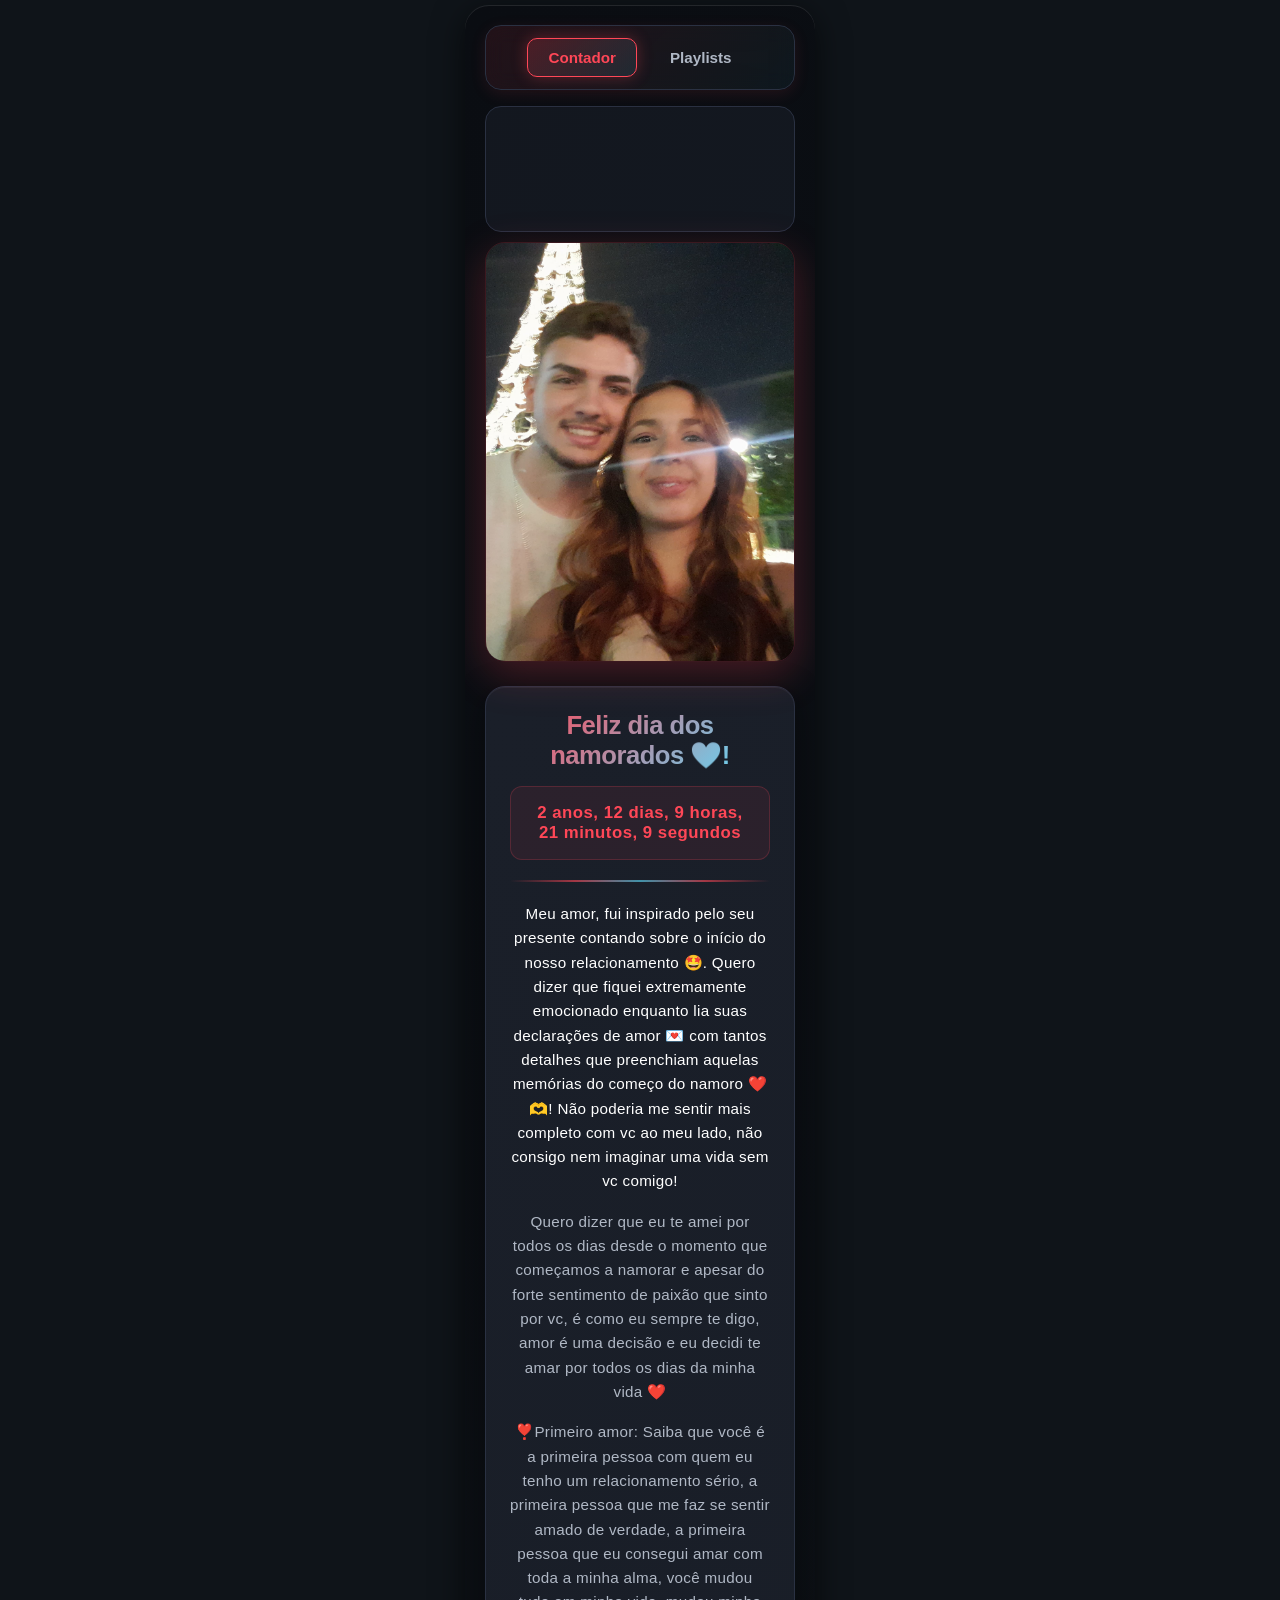
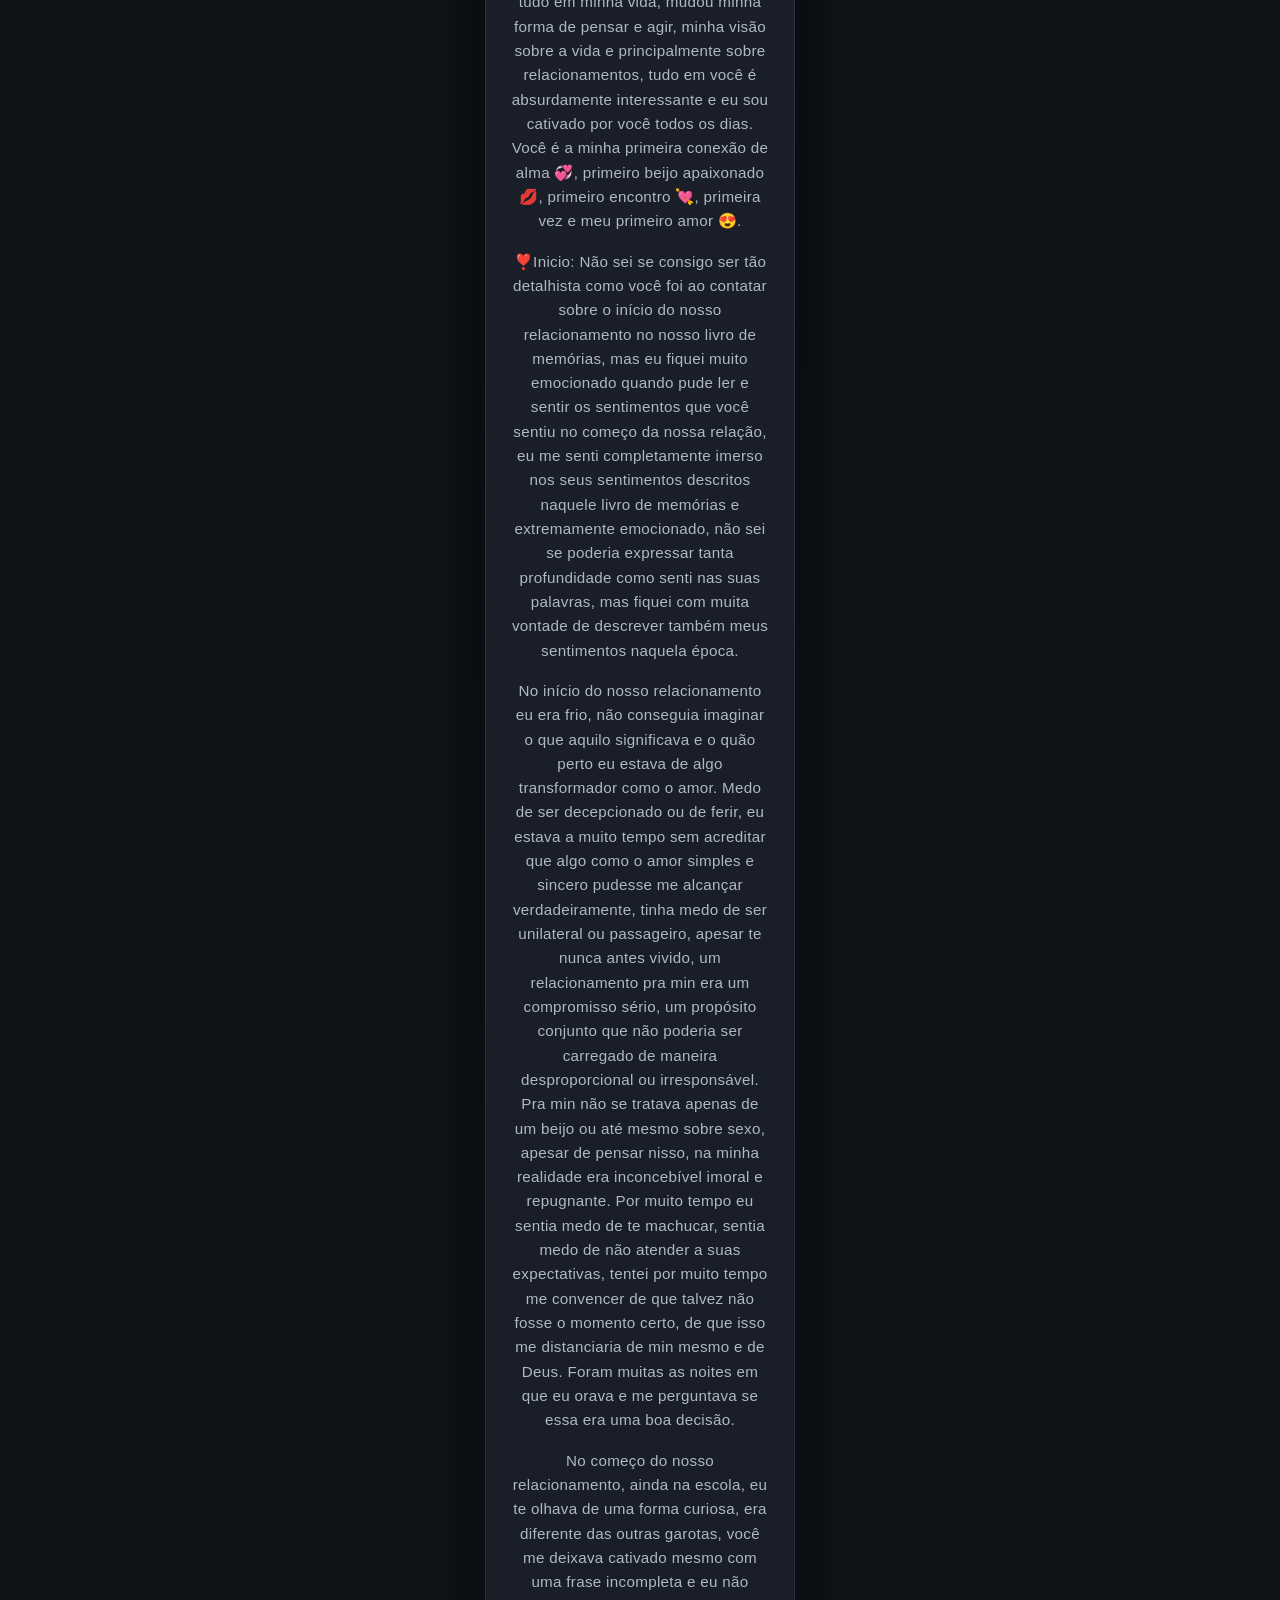
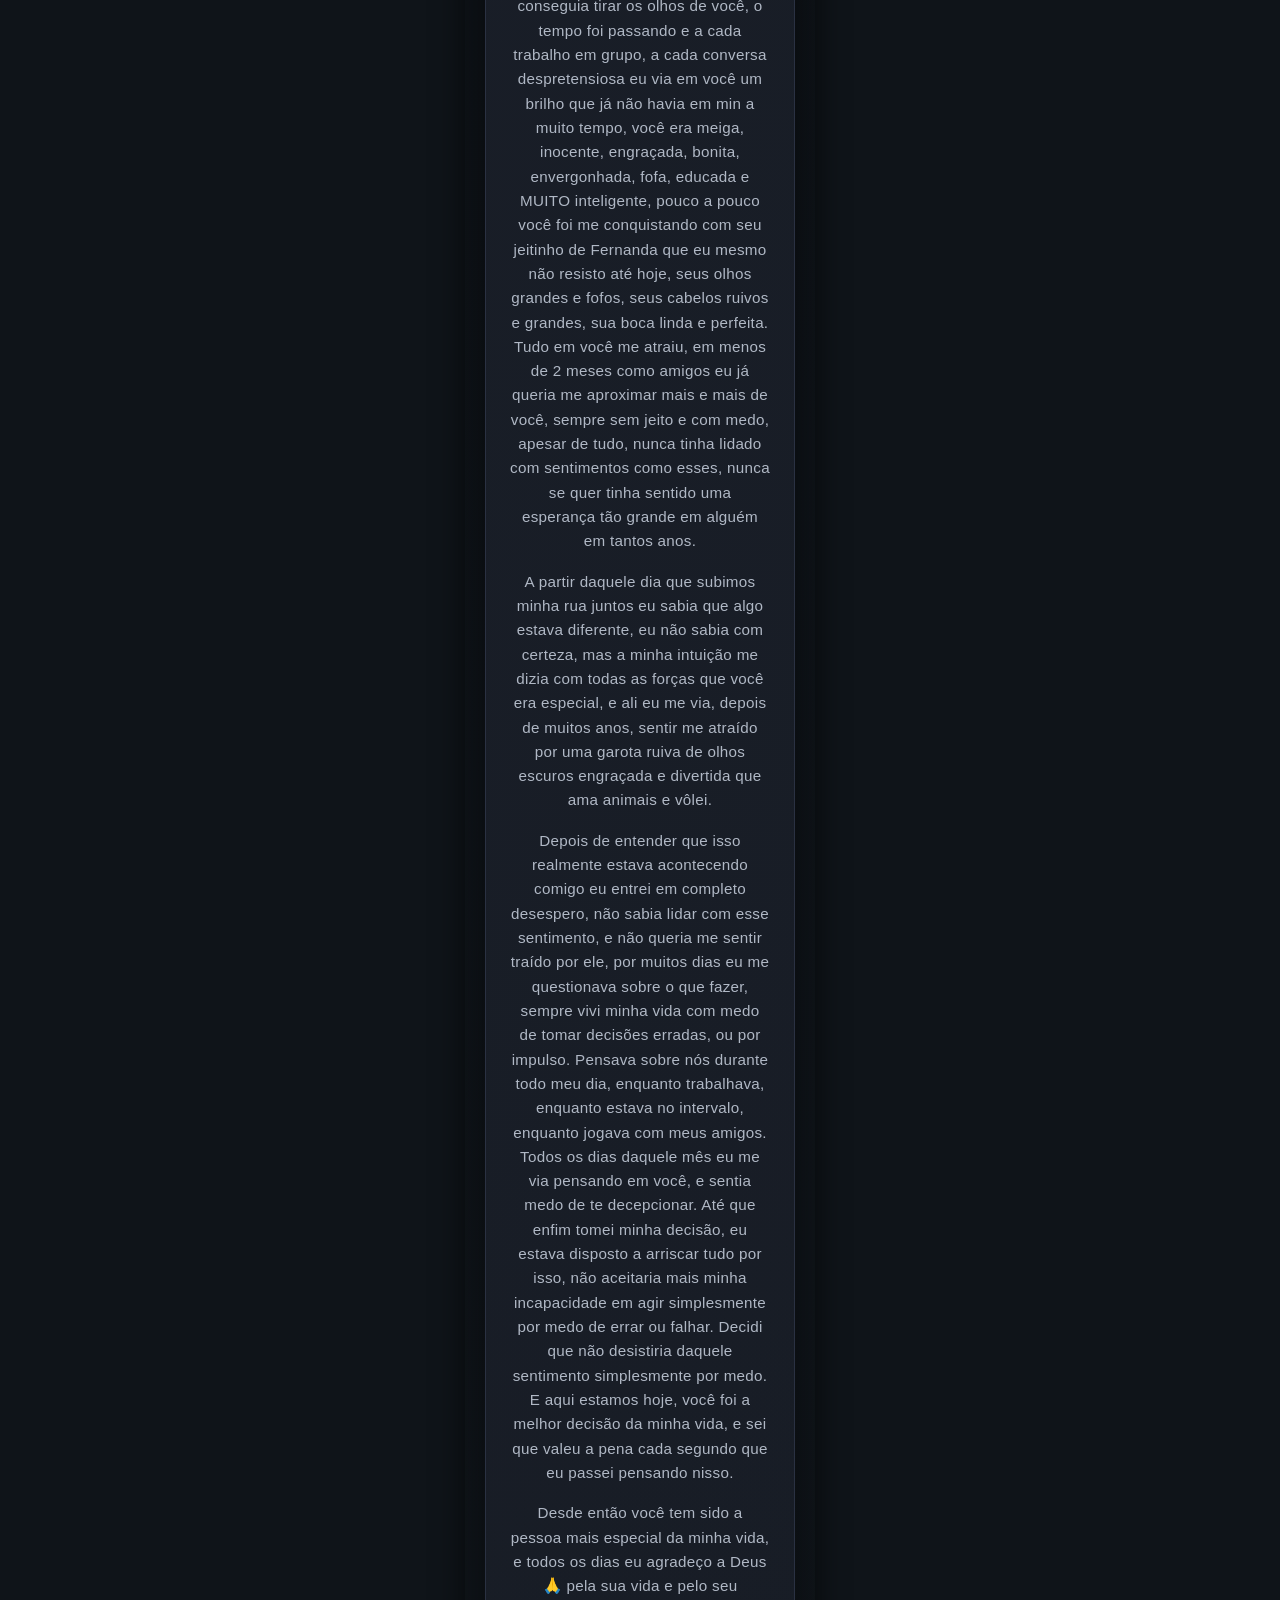
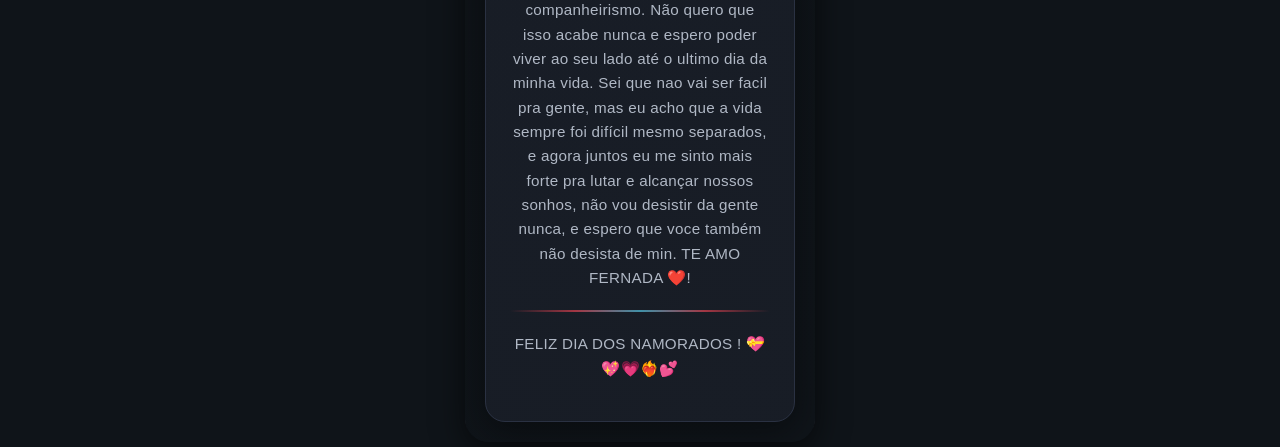
<file: index.html>
<!DOCTYPE html>
<html lang="pt-br">
<head>
    <meta charset="UTF-8">
    <meta name="viewport" content="width=device-width, initial-scale=1.0">
    <title>Feliz dia dos namorados ❤️!</title>
    <link rel="stylesheet" href="style.css">
    <link rel="shortcut icon" href="favicon.ico" type="image/x-icon">
</head>
<body>
    <header>
        <nav class="navbar">
            <ul class="nav-menu">
                <li><a href="index.html" class="nav-link ativo">Contador</a></li>
                <li><a href="playlists.html" class="nav-link">Playlists</a></li>
            </ul>
        </nav>
        <div id="musica">
            <iframe id="spotify-player" style="border-radius:12px" 
            src="https://open.spotify.com/embed/track/3iof6EclqePezHDibBiykI?utm_source=generator&utm_medium=embed" 
            height="100" frameBorder="0" 
            allowfullscreen="" 
            allow="autoplay; clipboard-write; encrypted-media; fullscreen; picture-in-picture" 
            loading="lazy">
            </iframe>
        </div>
    </header>
    <main>
        <div class="galeria">
            <img src="imagem1.jpeg" alt="Imagem 1" class="imagem-galeria ativo">
            <img src="imagem2.jpeg" alt="Imagem 2" class="imagem-galeria">
            <img src="imagem3.jpeg" alt="Imagem 3" class="imagem-galeria">
            <img src="imagem4.jpeg" alt="Imagem 4" class="imagem-galeria">
        </div>
        <article>
            <h2>Feliz dia dos namorados ❤️!</h2>
            <div class="relogio">
                <p id="tempo-decorrido">Carregando...</p>
            </div>
            <div class="linha"></div>
            <p>Meu amor, fui inspirado pelo seu presente contando sobre o início do nosso relacionamento 🤩. Quero dizer que fiquei extremamente emocionado enquanto lia suas declarações de amor 💌 com tantos detalhes que preenchiam aquelas memórias do começo do namoro ❤️ 🫶! Não poderia me sentir mais completo com vc ao meu lado, não consigo nem imaginar uma vida sem vc comigo!</p>
            <p>Quero dizer que eu te amei por todos os dias desde o momento que começamos a namorar e apesar do forte sentimento de paixão que sinto por vc, é como eu sempre te digo, amor é uma decisão e eu decidi te amar por todos os dias da minha vida ❤️</p>
            <p>❣️Primeiro amor: Saiba que você é a primeira pessoa com quem eu tenho um relacionamento sério, a primeira pessoa que me faz se sentir amado de verdade, a primeira pessoa que eu consegui amar com toda a minha alma, você mudou tudo em minha vida, mudou minha forma de pensar e agir, minha visão sobre a vida e principalmente sobre relacionamentos, tudo em você é absurdamente interessante e eu sou cativado por você todos os dias. Você é a minha primeira conexão de alma 💞, primeiro beijo apaixonado 💋, primeiro encontro 💘, primeira vez e meu primeiro amor 😍.</p>
            <p>❣️Inicio: Não sei se consigo ser tão detalhista como você foi ao contatar sobre o início do nosso relacionamento no nosso livro de memórias, mas eu fiquei muito emocionado quando pude ler e sentir os sentimentos que você sentiu no começo da nossa relação, eu me senti completamente imerso nos seus sentimentos descritos naquele livro de memórias e extremamente emocionado, não sei se poderia expressar tanta profundidade como senti nas suas palavras, mas fiquei com muita vontade de descrever também meus sentimentos naquela época.</p>
            <p>No início do nosso relacionamento eu era frio, não conseguia imaginar o que aquilo significava e o quão perto eu estava de algo transformador como o amor. Medo de ser decepcionado ou de ferir, eu estava a muito tempo sem acreditar que algo como o amor simples e sincero pudesse me alcançar verdadeiramente, tinha medo de ser unilateral ou passageiro, apesar te nunca antes vivido, um relacionamento pra min era um compromisso sério, um propósito conjunto que não poderia ser carregado de maneira desproporcional ou irresponsável. Pra min não se tratava apenas de um beijo ou até mesmo sobre sexo, apesar de pensar nisso, na minha realidade era inconcebível imoral e repugnante. Por muito tempo eu sentia medo de te machucar, sentia medo de não atender a suas expectativas, tentei por muito tempo me convencer de que talvez não fosse o momento certo, de que isso me distanciaria de min mesmo e de Deus. Foram muitas as noites em que eu orava e me perguntava se essa era uma boa decisão.</p>
            <p>No começo do nosso relacionamento, ainda na escola, eu te olhava de uma forma curiosa, era diferente das outras garotas, você me deixava cativado mesmo com uma frase incompleta e eu não conseguia tirar os olhos de você, o tempo foi passando e a cada trabalho em grupo, a cada conversa despretensiosa eu via em você um brilho que já não havia em min a muito tempo, você era meiga, inocente, engraçada, bonita, envergonhada, fofa, educada e MUITO inteligente, pouco a pouco você foi me conquistando com seu jeitinho de Fernanda que eu mesmo não resisto até hoje, seus olhos grandes e fofos, seus cabelos ruivos e grandes, sua boca linda e perfeita. Tudo em você me atraiu, em menos de 2 meses como amigos eu já queria me aproximar mais e mais de você, sempre sem jeito e com medo, apesar de tudo, nunca tinha lidado com sentimentos como esses, nunca se quer tinha sentido uma esperança tão grande em alguém em tantos anos.</p>
            <p>A partir daquele dia que subimos minha rua juntos eu sabia que algo estava diferente, eu não sabia com certeza, mas a minha intuição me dizia com todas as forças que você era especial, e ali eu me via, depois de muitos anos, sentir me atraído por uma garota ruiva de olhos escuros engraçada e divertida que ama animais e vôlei.</p>
            <p>Depois de entender que isso realmente estava acontecendo comigo eu entrei em completo desespero, não sabia lidar com esse sentimento, e não queria me sentir traído por ele, por muitos dias eu me questionava sobre o que fazer, sempre vivi minha vida com medo de tomar decisões erradas, ou por impulso. Pensava sobre nós durante todo meu dia, enquanto trabalhava, enquanto estava no intervalo, enquanto jogava com meus amigos. Todos os dias daquele mês eu me via pensando em você, e sentia medo de te decepcionar. Até que enfim tomei minha decisão, eu estava disposto a arriscar tudo por isso, não aceitaria mais minha incapacidade em agir simplesmente por medo de errar ou falhar. Decidi que não desistiria daquele sentimento simplesmente por medo. E aqui estamos hoje, você foi a melhor decisão da minha vida, e sei que valeu a pena cada segundo que eu passei pensando nisso.</p>
            <p>Desde então você tem sido a pessoa mais especial da minha vida, e todos os dias eu agradeço a Deus 🙏 pela sua vida e pelo seu companheirismo. Não quero que isso acabe nunca e espero poder viver ao seu lado até o ultimo dia da minha vida. Sei que nao vai ser facil pra gente, mas eu acho que a vida sempre foi difícil mesmo separados, e agora juntos eu me sinto mais forte pra lutar e alcançar nossos sonhos, não vou desistir da gente nunca, e espero que voce também não desista de min. TE AMO FERNADA ❤️!</p>
            <div class="linha"></div>
            <p>FELIZ DIA DOS NAMORADOS ! 💝 💖💗❤️‍🔥💕</p>
        </article>
    </main>
    <script src="script.js"></script>
</body>
</html>
</file>
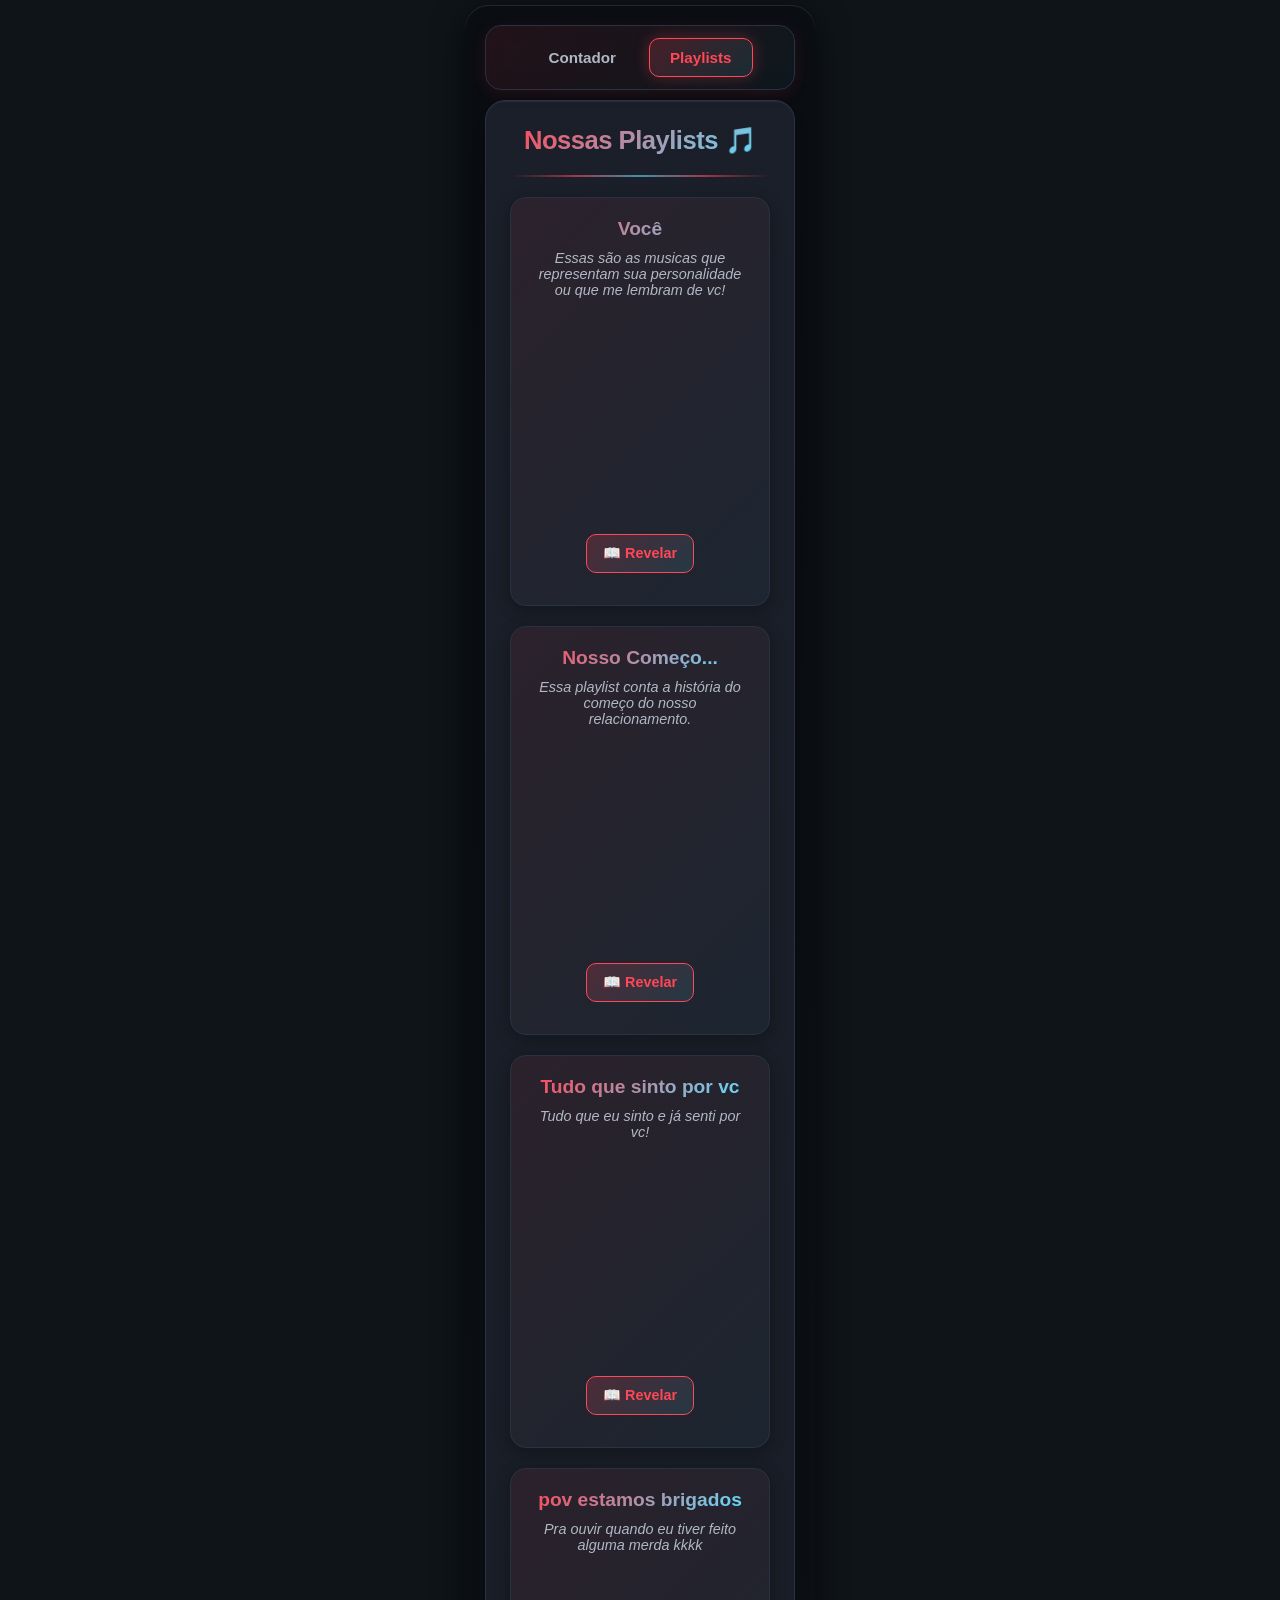
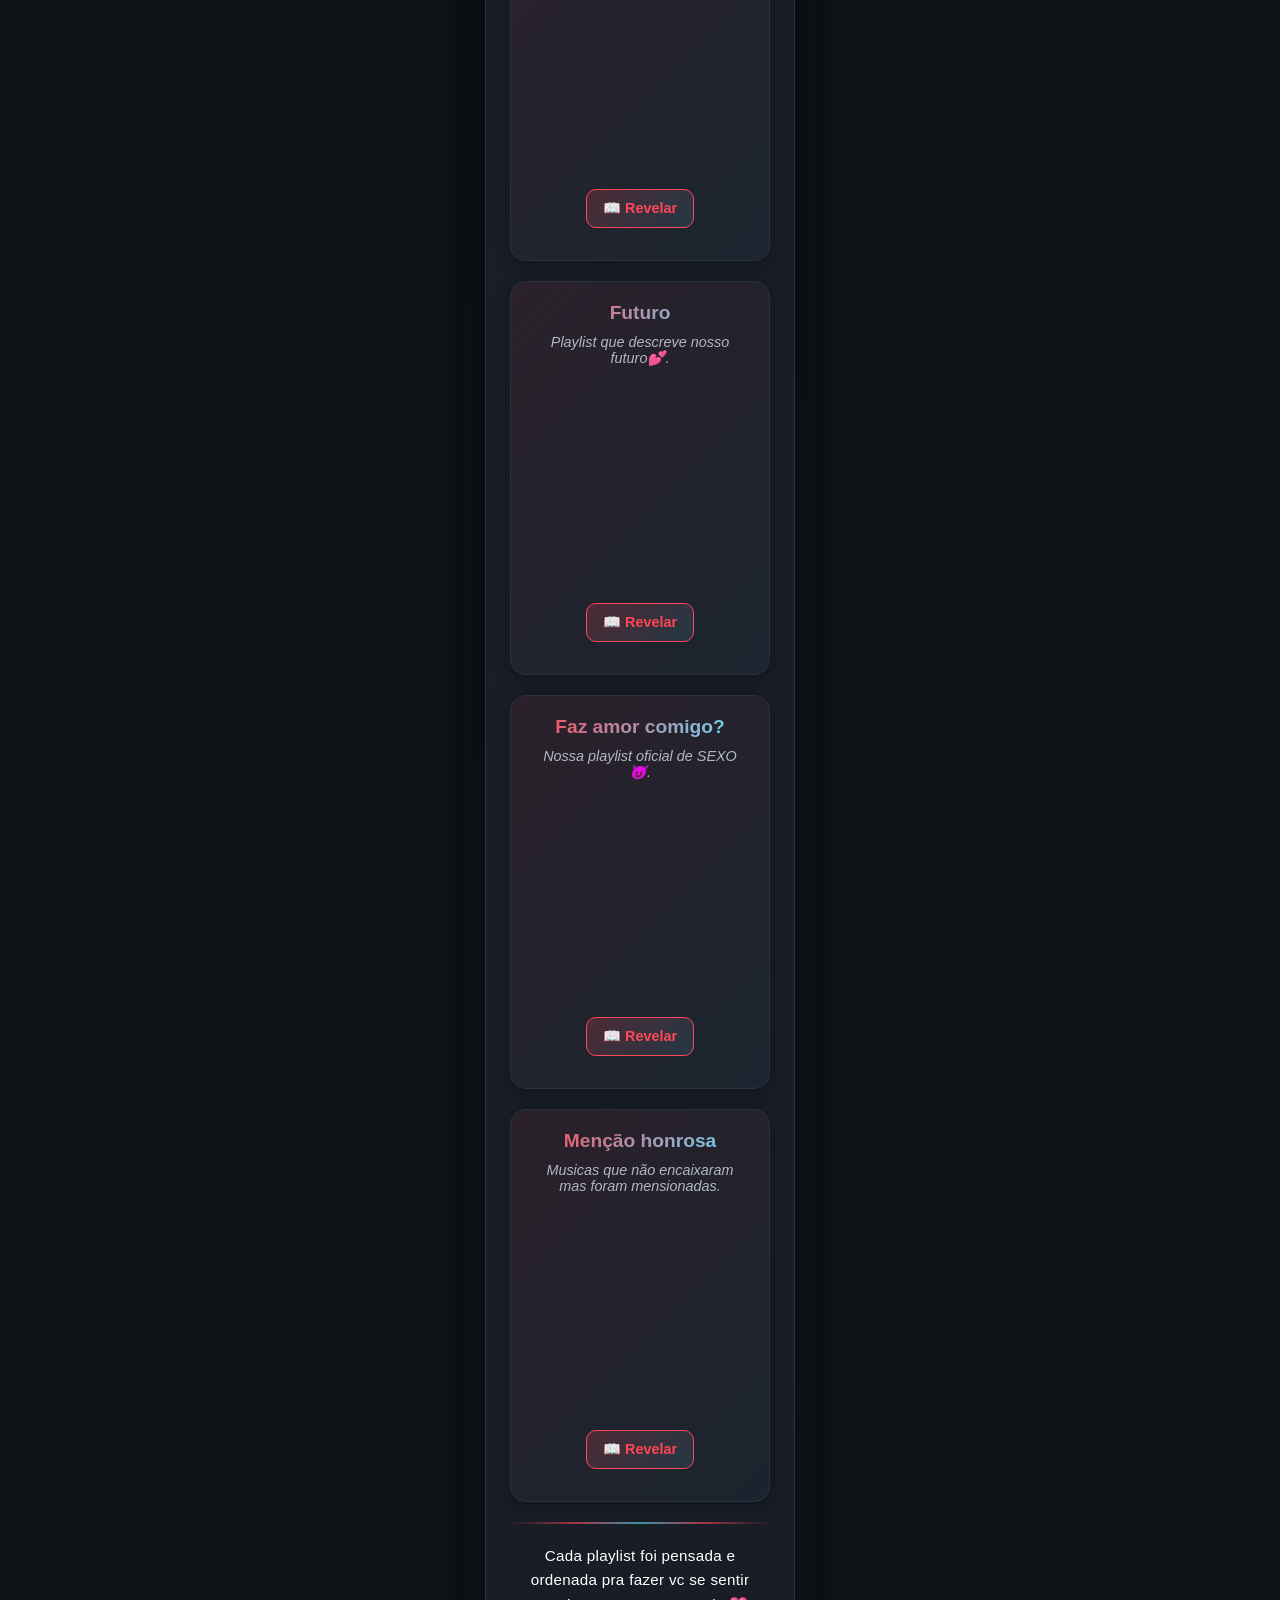
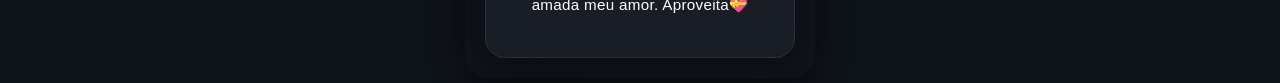
<file: playlists.html>
<!DOCTYPE html>
<html lang="pt-br">
<head>
    <meta charset="UTF-8">
    <meta name="viewport" content="width=device-width, initial-scale=1.0">
    <title>Playlists❤️</title>
    <link rel="stylesheet" href="style.css">
    <link rel="shortcut icon" href="favicon.ico" type="image/x-icon">
</head>
<body>
    <header>
        <nav class="navbar">
            <ul class="nav-menu">
                <li><a href="index.html" class="nav-link">Contador</a></li>
                <li><a href="playlists.html" class="nav-link ativo">Playlists</a></li>
            </ul>
        </nav>
    </header>
    <main>
        <article>
            <h2>Nossas Playlists 🎵</h2>
            <div class="linha"></div>
            <div class="playlists-container">
                <div class="playlist-card">
                    <h3>Você</h3>
                    <p class="playlist-desc-short">Essas são as musicas que representam sua personalidade ou que me lembram de vc!</p>
                    <iframe data-testid="embed-iframe" style="border-radius:12px" src="https://open.spotify.com/embed/playlist/1JuC1Rs63vXSrCtMdLGDfl?utm_source=generator" width="100%" height="220" frameBorder="0" allowfullscreen="" allow="autoplay; clipboard-write; encrypted-media; fullscreen; picture-in-picture" loading="lazy"></iframe>
                    <button class="btn-reveal" onclick="toggleReveal(this)">📖 Revelar</button>
                    <div class="playlist-desc-full" style="display: none;">
                        <p>Nuvem vermelha representa o titulo da playlist Você. Minha primavera, meu amor, seus cabelos vermelhos do começo do nosso relacionameto. 
                           <br><br> 
                        Mulher homen bicho, acho que não tem musica que mais te represente nessa playlist. Não quero parafrasear a Ellen mas essa musica é mt vc ksdksdk. 
                        <br><br>
                        As demais musicas da playlist ou fazer parte do seu gosto pessoal ou me lembram muito de vc quando escuto. pra min são as musicas que te representam💕</p>
                    </div>
                </div>
                <div class="playlist-card">
                    <h3>Nosso Começo...</h3>
                    <p class="playlist-desc-short">Essa playlist conta a história do começo do nosso relacionamento.</p>
                    <iframe data-testid="embed-iframe" style="border-radius:12px" src="https://open.spotify.com/embed/playlist/1RcF1APJq30WaVRqsP6U7T?utm_source=generator" width="100%" height="220" frameBorder="0" allowfullscreen="" allow="autoplay; clipboard-write; encrypted-media; fullscreen; picture-in-picture" loading="lazy"></iframe>
                    <button class="btn-reveal" onclick="toggleReveal(this)">📖 Revelar</button>
                    <div class="playlist-desc-full" style="display: none;">
                        <p>From the Start, apesar de não saber eu me apaixonei por vc desde o começo. <br><br> Essa playlis conta a historia do nosso relacionamento e o desenrolar dos primeiros meses, primeiros encontros, pensamentos, medos, paixão, até finalmente a certeza do amor. <br> <br> Finalmente não resta mais duvida, eu te amo!</p>
                    </div>
                </div>
                <div class="playlist-card">
                    <h3>Tudo que sinto por vc</h3>
                    <p class="playlist-desc-short">Tudo que eu sinto e já senti por vc!</p>
                    <iframe data-testid="embed-iframe" style="border-radius:12px" src="https://open.spotify.com/embed/playlist/7jCQgk4V6R6crYKkGC4nnR?utm_source=generator" width="100%" height="220" frameBorder="0" allowfullscreen="" allow="autoplay; clipboard-write; encrypted-media; fullscreen; picture-in-picture" loading="lazy"></iframe>
                    <button class="btn-reveal" onclick="toggleReveal(this)">📖 Revelar</button>
                    <div class="playlist-desc-full" style="display: none;">
                        <p>Pupila, essa musica é definitivamete minha primeira obceção por musica romantica, nunca pensei que ela seria relatable tão rapido na minha vida. E ela dá inicio justamente nos primeiros sentimentos que eu senti por vc e como eles foram evoluindo ao longo do tempo.
                        <br><br>
                        Definitivamente amor é raso dms pra descrever tudo que eu sinto e que me atrai em vc. Então o meio da playlist diz muito sobre como eu te vejo.</p>
                    </div>
                </div>
                <div class="playlist-card">
                    <h3>pov estamos brigados</h3>
                    <p class="playlist-desc-short">Pra ouvir quando eu tiver feito alguma merda kkkk</p>
                    <iframe data-testid="embed-iframe" style="border-radius:12px" src="https://open.spotify.com/embed/playlist/4nLvoZSwPsjtLs0q0z7Csg?utm_source=generator&theme=0" width="100%" height="220" frameBorder="0" allowfullscreen="" allow="autoplay; clipboard-write; encrypted-media; fullscreen; picture-in-picture" loading="lazy"></iframe>
                    <button class="btn-reveal" onclick="toggleReveal(this)">📖 Revelar</button>
                    <div class="playlist-desc-full" style="display: none;">
                        <p>Sugar Talking descreve um dos momentos onde eu piso na bola com algo que a gente provavelmente já conversou antes, e eu assumo que posso falhar nas minhas promeças e que vc tem todo o direito de ficar chateada comigo.
                        <br><br>
                        Porem como cachorrinho arrependido que sou, eu quero que vc me perdoe e me de mais uma chance, amar é um deserto e seus temores.
                        <br><br>
                        Oceano, eu sei que é dificil, mas volta pra min momo😭.
                        </p>
                    </div>
                </div>
                <div class="playlist-card">
                    <h3>Futuro</h3>
                    <p class="playlist-desc-short">Playlist que descreve nosso futuro💕.</p>
                    <iframe data-testid="embed-iframe" style="border-radius:12px" src="https://open.spotify.com/embed/playlist/3I7vR6NIZa3Lxzired0iJj?utm_source=generator" width="100%" height="220" frameBorder="0" allowfullscreen="" allow="autoplay; clipboard-write; encrypted-media; fullscreen; picture-in-picture" loading="lazy"></iframe>
                    <button class="btn-reveal" onclick="toggleReveal(this)">📖 Revelar</button>
                    <div class="playlist-desc-full" style="display: none;">
                        <p>Ninguem me ensinou, é pra ficar bem claro que nosso futuro vai ser muito foda! To tão ansioso pra passar o resto da vida do seu lado que não existe limite pra o que eu quero viver ao seu lado, e quero que vc sonhe junto comigo.
                        <br><br>
                        o Apce da playlist definitivamente é Aliança, definitivamente meu maior sonho é te ver de branco no altar. Vc é tudo que eu preciso pra minha vida, você me faz o homen mais feliz do mundo todos os dias meu bem.
                        <br><Br>
                        Para dançar e sonhar é um trecho emocionante pra min no filme que marcou minha infancia. Stoico achou que nunca mais veria a mulher que amou e que avia perdido ela pra sempre. Porem ciente dos seus erros não tentou se justificar, apenas canta.
                        <br><Br> 
                        No mar bravio vou navegar
                        <br><Br>
                        Sem medo do perigo
                        E as ondas vou enfrentar
                        Se comigo casar
                        <br><Br>
                        E nem o frio ou o calor
                        Será uma ameaça
                        Se me entregar seu coração
                        E então
                        <br><Br>
                        Eternamente me amar
                        <br><Br>
                        Acho que não existe prova de amor maior do que resistir a força da natureza e enfrentar o mar bravo pela pessoa que mais ama no mundo.
                        <br><Br>
                        Quero ser esse homen pra você meu amor.
                        </p>
                    </div>
                </div>
                <div class="playlist-card">
                    <h3>Faz amor comigo?</h3>
                    <p class="playlist-desc-short">Nossa playlist oficial de SEXO 😈.</p>
                    <iframe data-testid="embed-iframe" style="border-radius:12px" src="https://open.spotify.com/embed/playlist/5UK56zOwj3EhSumt8sdF4h?utm_source=generator" width="100%" height="220" frameBorder="0" allowfullscreen="" allow="autoplay; clipboard-write; encrypted-media; fullscreen; picture-in-picture" loading="lazy"></iframe>
                    <button class="btn-reveal" onclick="toggleReveal(this)">📖 Revelar</button>
                    <div class="playlist-desc-full" style="display: none;">
                        <p>Acho que só de imaginar ouvir essa playlist já fico com tesão. 
                        <br><br>
                        QUERO FUDER OUVINDO ISSO POR FAVOR!    
                        </p>
                    </div>
                </div>
                <div class="playlist-card">
                    <h3>Menção honrosa</h3>
                    <p class="playlist-desc-short">Musicas que não encaixaram mas foram mensionadas.</p>
                    <iframe data-testid="embed-iframe" style="border-radius:12px" src="https://open.spotify.com/embed/playlist/0H5BSrBbMyYgVNvvCmIruT?utm_source=generator" width="100%" height="220" frameBorder="0" allowfullscreen="" allow="autoplay; clipboard-write; encrypted-media; fullscreen; picture-in-picture" loading="lazy"></iframe>
                    <button class="btn-reveal" onclick="toggleReveal(this)">📖 Revelar</button>
                    <div class="playlist-desc-full" style="display: none;">
                        <p>Eu não vou me explicar não dkskdsk. só pq sim eu acho.</p>
                    </div>
                </div>
            </div>
            <div class="linha"></div>
            <p>Cada playlist foi pensada e ordenada pra fazer vc se sentir amada meu amor. Aproveita💝</p>
        </article>
    </main>
    <script>
        function toggleReveal(button) {
            const card = button.closest('.playlist-card');
            const fullDesc = card.querySelector('.playlist-desc-full');
            const isVisible = fullDesc.style.display !== 'none';
            
            fullDesc.style.display = isVisible ? 'none' : 'block';
            button.textContent = isVisible ? '📖 Revelar' : '📖 Ocultar';
            button.classList.toggle('revealed', !isVisible);
        }
    </script>
</body>
</html>
</file>
<file: style.css>
* {
    margin: 0px;
    padding: 0px;
    box-sizing: border-box;
}

:root {
    --dark-bg: #0f1419;
    --darker-bg: #0a0d12;
    --card-bg: #1a1f29;
    --border-color: #2a3142;
    --primary-color: #ff4757;
    --secondary-color: #5bdfff;
    --text-primary: #ffffff;
    --text-secondary: #b0b8c5;
    --transition-fast: 0.2s ease;
    --transition-normal: 0.3s ease;
}

html {
    background-color: var(--dark-bg);
    color: var(--text-primary);
    font-family: -apple-system, BlinkMacSystemFont, 'Segoe UI', Roboto, 'Helvetica Neue', Arial, sans-serif;
    scroll-behavior: smooth;
    width: 100%;
    overflow-x: hidden;
}

body {
    margin: auto;
    margin-top: 5px;
    margin-bottom: 5px;
    width: 100%;
    max-width: 350px;
    background: linear-gradient(135deg, var(--darker-bg) 0%, var(--dark-bg) 100%);
    height: 90%;
    border-radius: 24px;
    padding: 20px;
    box-shadow: 0 8px 32px rgba(0, 0, 0, 0.6), inset 0 1px 0 rgba(255, 255, 255, 0.1);
    overflow-x: visible;
    overflow-y: auto;
    transition: var(--transition-normal);
}

body::-webkit-scrollbar {
    width: 8px;
}

body::-webkit-scrollbar-track {
    background: var(--card-bg);
    border-radius: 10px;
}

body::-webkit-scrollbar-thumb {
    background: var(--primary-color);
    border-radius: 10px;
}

body::-webkit-scrollbar-thumb:hover {
    background: var(--secondary-color);
}

/* ============= HEADER ============= */
header {
    display: flex;
    flex-direction: column;
    gap: 16px;
    margin-bottom: 10px;
}

.navbar {
    background: linear-gradient(135deg, rgba(255, 71, 87, 0.1) 0%, rgba(91, 223, 255, 0.05) 100%);
    border: 1px solid var(--border-color);
    border-radius: 16px;
    padding: 12px;
    box-shadow: 0 4px 16px rgba(255, 71, 87, 0.1);
    backdrop-filter: blur(10px);
    transition: var(--transition-normal);
}

.navbar:hover {
    border-color: var(--primary-color);
    box-shadow: 0 6px 24px rgba(255, 71, 87, 0.2);
}

.nav-menu {
    list-style: none;
    display: flex;
    justify-content: center;
    gap: 12px;
    flex-wrap: wrap;
}

.nav-link {
    color: var(--text-secondary);
    text-decoration: none;
    padding: 10px 20px;
    border-radius: 10px;
    transition: all var(--transition-normal);
    font-weight: 600;
    font-size: 0.95em;
    border: 1.5px solid transparent;
    display: block;
}

.nav-link:hover {
    background-color: rgba(91, 223, 233, 0.15);
    color: var(--secondary-color);
    border-color: var(--secondary-color);
    transform: translateY(-2px);
}

.nav-link.ativo {
    background: linear-gradient(135deg, rgba(255, 71, 87, 0.2) 0%, rgba(91, 223, 255, 0.1) 100%);
    color: var(--primary-color);
    border-color: var(--primary-color);
    box-shadow: 0 0 16px rgba(255, 71, 87, 0.3);
}

/* ============= MUSIC PLAYER ============= */
div#musica {
    width: 100%;
    overflow: hidden;
    display: flex;
    justify-content: center;
    background: rgba(26, 31, 41, 0.6);
    border: 1px solid var(--border-color);
    border-radius: 16px;
    padding: 12px;
    transition: var(--transition-normal);
}

div#musica:hover {
    border-color: var(--secondary-color);
    background: rgba(26, 31, 41, 0.8);
}

div#musica > iframe {
    display: block;
    margin: auto;
    max-width: 100%;
    width: 100% !important;
    border-radius: 12px;
}

/* ============= GALERIA ============= */
.galeria {
    position: relative;
    width: 100%;
    max-width: 310px;
    height: 420px;
    overflow: hidden;
    margin: 0 auto 24px;
    border-radius: 20px;
    box-shadow: 0 12px 40px rgba(255, 71, 87, 0.25), inset 0 1px 0 rgba(255, 255, 255, 0.1);
    border: 1px solid rgba(255, 71, 87, 0.2);
    transition: var(--transition-normal);
}

.galeria:hover {
    box-shadow: 0 16px 48px rgba(255, 71, 87, 0.35), inset 0 1px 0 rgba(255, 255, 255, 0.1);
    transform: translateY(-4px);
}

.imagem-galeria {
    position: absolute;
    top: 0;
    left: 0;
    width: 100%;
    height: 100%;
    object-fit: cover;
    opacity: 0;
    transition: opacity 1.2s cubic-bezier(0.4, 0, 0.2, 1);
}

.imagem-galeria.ativo {
    opacity: 1;
}

/* ============= ARTICLE ============= */
main {
    width: 100%;
}

article {
    background: linear-gradient(135deg, var(--card-bg) 0%, rgba(26, 31, 41, 0.8) 100%);
    border: 1px solid var(--border-color);
    border-radius: 20px;
    padding: 24px;
    box-shadow: 0 8px 32px rgba(0, 0, 0, 0.4), inset 0 1px 0 rgba(255, 255, 255, 0.05);
    transition: var(--transition-normal);
}

article:hover {
    border-color: rgba(91, 223, 233, 0.3);
    box-shadow: 0 12px 48px rgba(91, 223, 233, 0.15), inset 0 1px 0 rgba(255, 255, 255, 0.1);
}

/* ============= TYPOGRAPHY ============= */
h2 {
    text-align: center;
    font-size: 1.6em;
    font-weight: 700;
    background: linear-gradient(135deg, var(--primary-color) 0%, var(--secondary-color) 100%);
    -webkit-background-clip: text;
    -webkit-text-fill-color: transparent;
    background-clip: text;
    margin-bottom: 16px;
    letter-spacing: -0.5px;
}

h3 {
    font-size: 1.2em;
    font-weight: 700;
}

/* ============= TIMER ============= */
div.relogio {
    margin: 16px 0;
    padding: 16px;
    background: rgba(255, 71, 87, 0.08);
    border: 1px solid rgba(255, 71, 87, 0.2);
    border-radius: 12px;
    transition: var(--transition-normal);
}

div.relogio:hover {
    background: rgba(255, 71, 87, 0.12);
    border-color: var(--primary-color);
    box-shadow: 0 0 16px rgba(255, 71, 87, 0.15);
}

div.relogio > p {
    display: block;
    margin: 0;
    text-align: center;
    max-width: 100%;
    font-size: 1.05em;
    font-weight: 600;
    color: var(--primary-color);
    letter-spacing: 0.5px;
}

/* ============= DIVIDERS ============= */
article > div.linha {
    margin: 20px auto;
    width: 100%;
    height: 2px;
    background: linear-gradient(90deg, transparent 0%, var(--primary-color) 25%, var(--secondary-color) 50%, var(--primary-color) 75%, transparent 100%);
    border-radius: 1px;
    opacity: 0.6;
    transition: var(--transition-normal);
}

article > div.linha:hover {
    opacity: 1;
}

/* ============= TEXT CONTENT ============= */
article > p {
    display: block;
    margin: 16px auto;
    text-align: center;
    max-width: 100%;
    color: var(--text-secondary);
    font-size: 0.95em;
    line-height: 1.6;
    letter-spacing: 0.3px;
    transition: var(--transition-normal);
}

article > p:hover {
    color: var(--text-primary);
}

article > p:first-of-type {
    margin-top: 0;
    font-weight: 500;
    color: var(--text-primary);
}

article > br {
    display: none;
}

/* ============= PLAYLISTS PAGE ============= */
.playlists-container {
    display: flex;
    flex-direction: column;
    gap: 20px;
    margin-top: 20px;
    margin-bottom: 20px;
}

.playlist-card {
    background: linear-gradient(135deg, rgba(255, 71, 87, 0.08) 0%, rgba(91, 223, 255, 0.04) 100%);
    border: 1.5px solid var(--border-color);
    border-radius: 16px;
    padding: 20px;
    box-shadow: 0 4px 16px rgba(0, 0, 0, 0.3);
    transition: all var(--transition-normal);
}

.playlist-card:hover {
    border-color: var(--secondary-color);
    box-shadow: 0 8px 24px rgba(91, 223, 233, 0.15);
    transform: translateY(-4px);
}

.playlist-card h3 {
    text-align: center;
    background: linear-gradient(135deg, var(--primary-color) 0%, var(--secondary-color) 100%);
    -webkit-background-clip: text;
    -webkit-text-fill-color: transparent;
    background-clip: text;
    margin-bottom: 10px;
    font-size: 1.2em;
}

.playlist-card p {
    text-align: center;
    font-size: 0.9em;
    color: var(--text-secondary);
    margin: 0 0 12px 0;
}

.playlist-desc-short {
    margin-bottom: 12px;
    font-style: italic;
}

.btn-reveal {
    background: linear-gradient(135deg, rgba(255, 71, 87, 0.2) 0%, rgba(91, 223, 255, 0.1) 100%);
    border: 1.5px solid var(--primary-color);
    color: var(--primary-color);
    padding: 10px 16px;
    border-radius: 10px;
    font-size: 0.9em;
    font-weight: 600;
    cursor: pointer;
    transition: all var(--transition-normal);
    display: block;
    margin: 0 auto 12px;
    white-space: nowrap;
}

.btn-reveal:hover {
    background: linear-gradient(135deg, rgba(255, 71, 87, 0.3) 0%, rgba(91, 223, 255, 0.2) 100%);
    border-color: var(--secondary-color);
    color: var(--secondary-color);
    box-shadow: 0 0 12px rgba(255, 71, 87, 0.2);
    transform: translateY(-2px);
}

.btn-reveal.revealed {
    background: linear-gradient(135deg, rgba(255, 71, 87, 0.15) 0%, rgba(91, 223, 255, 0.15) 100%);
    border-color: var(--secondary-color);
    color: var(--secondary-color);
}

.playlist-desc-full {
    background: rgba(91, 223, 233, 0.08);
    border-left: 3px solid var(--primary-color);
    border-radius: 8px;
    padding: 12px;
    margin-bottom: 12px;
    animation: slideDown 0.3s ease-out;
}

.playlist-desc-full p {
    margin: 0;
    font-size: 0.9em;
    color: var(--text-secondary);
    line-height: 1.5;
    font-style: italic;
}

@keyframes slideDown {
    from {
        opacity: 0;
        transform: translateY(-10px);
    }
    to {
        opacity: 1;
        transform: translateY(0);
    }
}

.playlist-card iframe {
    max-width: 100%;
    width: 100% !important;
    border-radius: 12px;
}

/* ============= RESPONSIVE ============= */
@media (max-width: 768px) {
    body {
        margin-top: 10px;
        margin-bottom: 10px;
        border-radius: 16px;
        padding: 16px;
        height: auto;
    }

    .btn-reveal {
        padding: 12px 18px;
        font-size: 0.95em;
    }

    .playlist-card {
        padding: 16px;
    }
}

@media (max-width: 600px) {
    body {
        width: 100%;
        max-width: 100%;
        border-radius: 12px;
        padding: 14px;
        margin: 5px auto;
    }

    header {
        gap: 12px;
    }

    article {
        padding: 16px;
        border-radius: 16px;
    }

    h2 {
        font-size: 1.4em;
        margin-bottom: 12px;
    }

    .galeria {
        max-width: 100%;
        height: 280px;
        margin-bottom: 16px;
    }

    .nav-menu {
        gap: 8px;
        flex-wrap: wrap;
    }

    .nav-link {
        padding: 10px 16px;
        font-size: 0.9em;
    }

    .navbar {
        padding: 12px;
    }

    div#musica {
        padding: 10px;
    }

    div#musica > iframe {
        width: 100% !important;
        max-width: 100%;
        height: 90px !important;
    }

    div.relogio {
        padding: 14px;
        margin: 14px 0;
        border-radius: 12px;
    }

    div.relogio > p {
        font-size: 0.95em;
        word-break: break-word;
    }

    article > p {
        font-size: 0.9em;
        line-height: 1.5;
        margin: 12px auto;
    }

    article > div.linha {
        margin: 14px auto;
        height: 2px;
    }

    .playlists-container {
        gap: 16px;
        margin-top: 16px;
    }

    .playlist-card {
        padding: 14px;
        border-radius: 14px;
    }

    .playlist-card h3 {
        font-size: 1.1em;
        margin-bottom: 8px;
    }

    .playlist-card p {
        font-size: 0.85em;
    }

    .btn-reveal {
        padding: 10px 14px;
        font-size: 0.9em;
        border-radius: 8px;
    }

    .playlist-desc-full {
        padding: 10px;
        margin-bottom: 10px;
        font-size: 0.85em;
    }

    .playlist-card iframe {
        max-width: 100%;
        width: 100% !important;
        height: 200px !important;
    }
}

@media (max-width: 400px) {
    body {
        padding: 10px;
        border-radius: 8px;
        margin: 3px auto;
    }

    article {
        padding: 12px;
        border-radius: 12px;
    }

    h2 {
        font-size: 1.2em;
    }

    .nav-link {
        padding: 8px 12px;
        font-size: 0.8em;
        border-radius: 8px;
    }

    .navbar {
        padding: 8px;
        border-radius: 12px;
    }

    .galeria {
        height: 240px;
        border-radius: 16px;
    }

    article > p {
        font-size: 0.85em;
        margin: 10px auto;
    }

    div.relogio {
        padding: 12px;
        margin: 10px 0;
    }

    div.relogio > p {
        font-size: 0.9em;
    }

    .btn-reveal {
        padding: 8px 12px;
        font-size: 0.85em;
    }

    .playlist-card {
        padding: 12px;
    }

    .playlist-card iframe {
        height: 180px !important;
    }
}

@media (max-width: 320px) {
    body {
        padding: 8px;
        max-width: 100%;
    }

    article {
        padding: 10px;
    }

    h2 {
        font-size: 1.1em;
    }

    .nav-link {
        padding: 6px 10px;
        font-size: 0.75em;
    }

    article > p {
        font-size: 0.8em;
    }

    .galeria {
        height: 220px;
    }

    .btn-reveal {
        padding: 6px 10px;
        font-size: 0.8em;
    }
}
</file>
